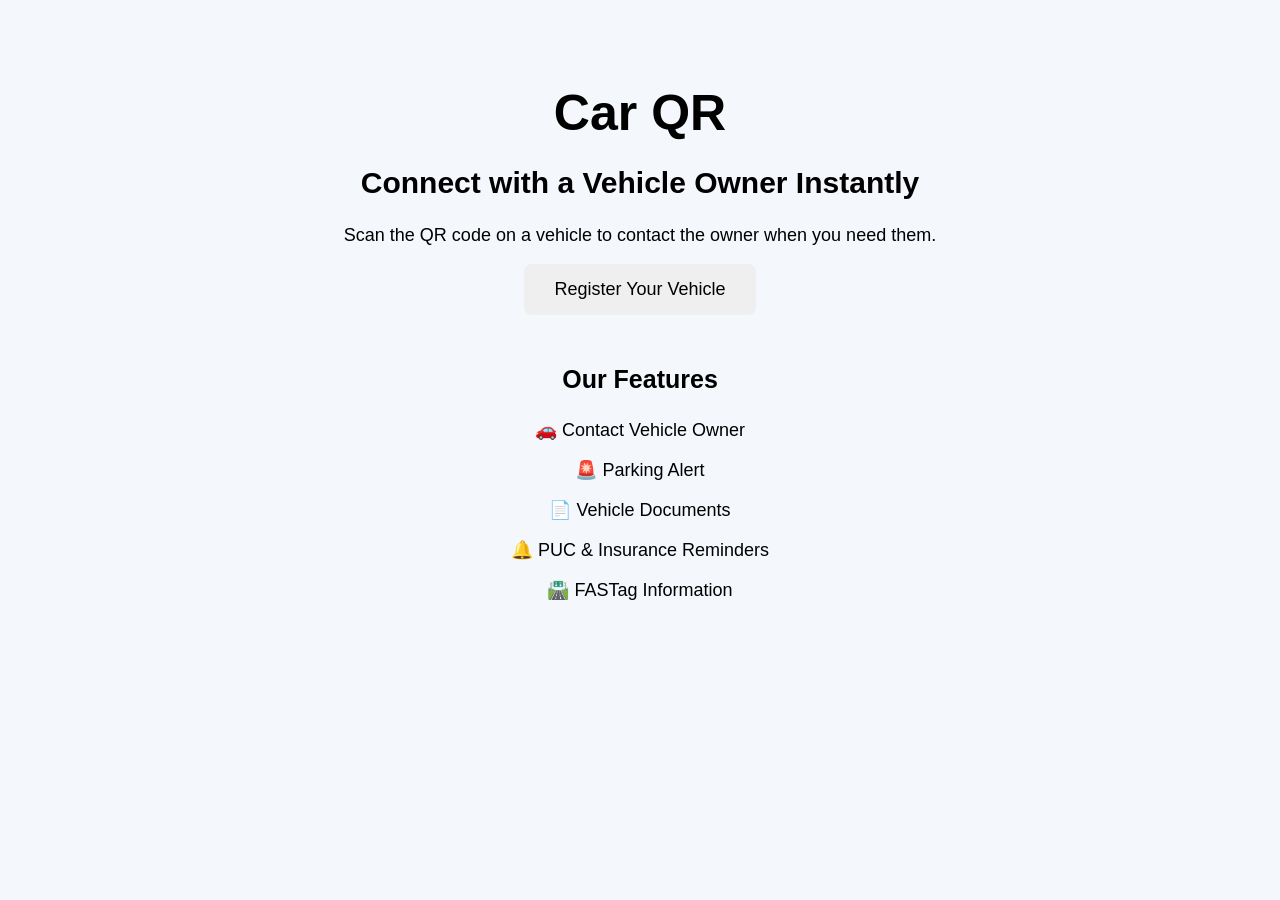
<file: index.html>
<!DOCTYPE html>
<html>

<head>
    <title>Car QR - Smart Vehicle Contact</title>
    <link rel="stylesheet" href="style.css">
</head>

<body>

    <h1>Car QR</h1>

    <h2>Connect with a Vehicle Owner Instantly</h2>

    <p>
        Scan the QR code on a vehicle to contact the owner
        when you need them.
    </p>

    <a href="register.html">
        <button>Register Your Vehicle</button>
    </a>

    <h3>Our Features</h3>

    <p>🚗 Contact Vehicle Owner</p>
    <p>🚨 Parking Alert</p>
    <p>📄 Vehicle Documents</p>
    <p>🔔 PUC & Insurance Reminders</p>
    <p>🛣️ FASTag Information</p>

</body>

</html>
</file>
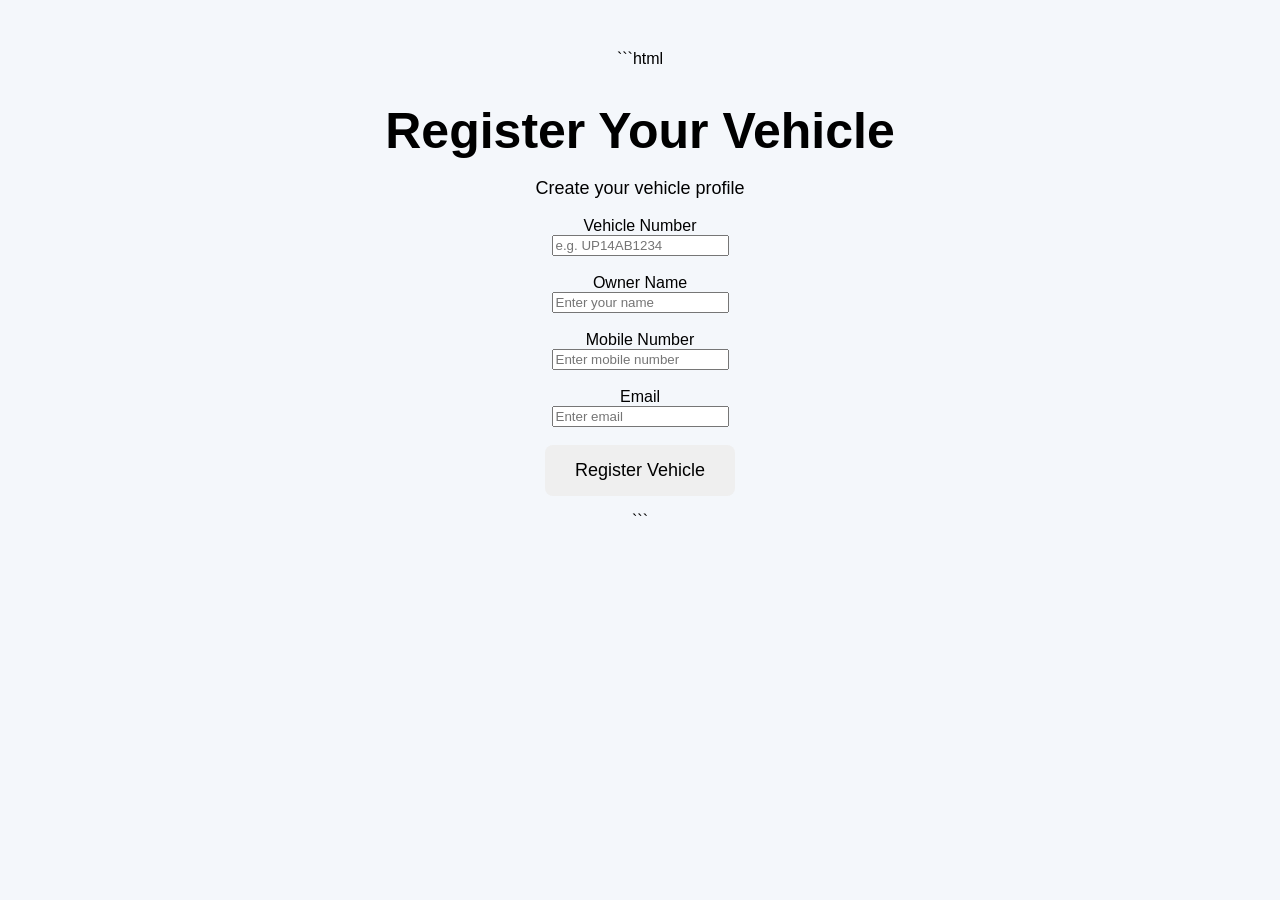
<file: register.html>
```html
<!DOCTYPE html>
<html>

<head>
    <title>Register Your Vehicle - Car QR</title>

    <link rel="stylesheet" href="style.css">
</head>

<body>

    <h1>Register Your Vehicle</h1>

    <p>Create your vehicle profile</p>

    <form>

        <label>Vehicle Number</label>
        <br>
        <input type="text" placeholder="e.g. UP14AB1234" required>

        <br><br>

        <label>Owner Name</label>
        <br>
        <input type="text" placeholder="Enter your name" required>

        <br><br>

        <label>Mobile Number</label>
        <br>
        <input type="tel" placeholder="Enter mobile number" required>

        <br><br>

        <label>Email</label>
        <br>
        <input type="email" placeholder="Enter email">

        <br><br>

        <button type="submit">Register Vehicle</button>

    </form>


    <script>

        document.querySelector("form").addEventListener("submit", function (event) {

            event.preventDefault();

            // Vehicle details
            const vehicleNumber = document.querySelectorAll("input")[0].value;
            const ownerName = document.querySelectorAll("input")[1].value;
            const mobileNumber = document.querySelectorAll("input")[2].value;
            const email = document.querySelectorAll("input")[3].value;

            // Unique CarQR ID
            const carQRId = "CQ-" +
                Math.random().toString(36).substring(2, 7).toUpperCase();

            // Save data
            localStorage.setItem("carQRId", carQRId);
            localStorage.setItem("vehicleNumber", vehicleNumber);
            localStorage.setItem("ownerName", ownerName);
            localStorage.setItem("mobileNumber", mobileNumber);
            localStorage.setItem("email", email);

            // Success message
            alert("Vehicle Data Saved Successfully!");

        });

    </script>

</body>

</html>
```
</file>
<file: style.css>
body {
    font-family: Arial, sans-serif;
    text-align: center;
    background-color: #f4f7fb;
    margin: 0;
    padding: 50px;
}

h1 {
    font-size: 50px;
    margin-bottom: 10px;
}

h2 {
    font-size: 30px;
}

p {
    font-size: 18px;
}

button {
    padding: 15px 30px;
    font-size: 18px;
    border: none;
    border-radius: 8px;
    cursor: pointer;
}

h3 {
    margin-top: 50px;
    font-size: 25px;
}
</file>
